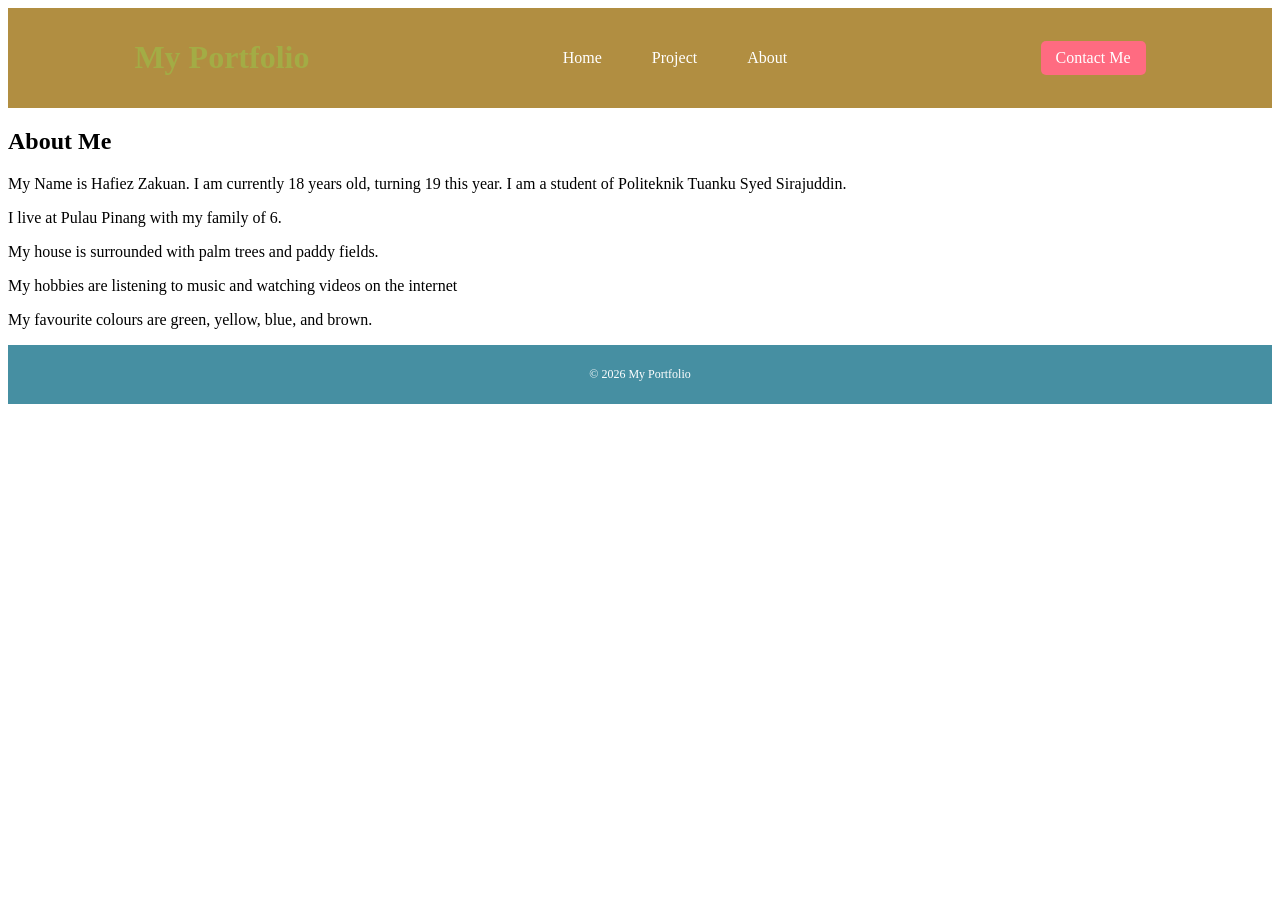
<file: index.html>
<!DOCTYPE html>
<html lang="en">
<head>
    <meta charset="UTF-8">
    <meta name="viewport" content="width=device-width, initial-scale=1.0">
    <title>NoWater</title>
    <link rel="stylesheet" href="styles.css" />
</head>
<body>
    
<div class="header-section">
    <h1>My Portfolio</h1>
    <nav>
        <a href="index.html">Home</a>
        <a href="project.html">Project</a>
        <a href="index.html">About</a>
    </nav>
    <a href="#" class="cta-button">Contact Me</a>
</div>

<div class="my-biograph">
    <h2>About Me</h2>
    <p>My Name is Hafiez Zakuan. I am currently 18 years old, turning 19 this year. I am a student of Politeknik Tuanku Syed Sirajuddin.</p>
    <p>I live at Pulau Pinang with my family of 6.</p>
    <p>My house is surrounded with palm trees and paddy fields.</p>
    <p>My hobbies are listening to music and watching videos on the internet</p>
    <p>My favourite colours are green, yellow, blue, and brown.</p> 
</div>

<div class="sidebar"></div>

<div class="footer-section">
    <p>&copy; 2026 My Portfolio</p>
</div>

</body>
</html>
</file>
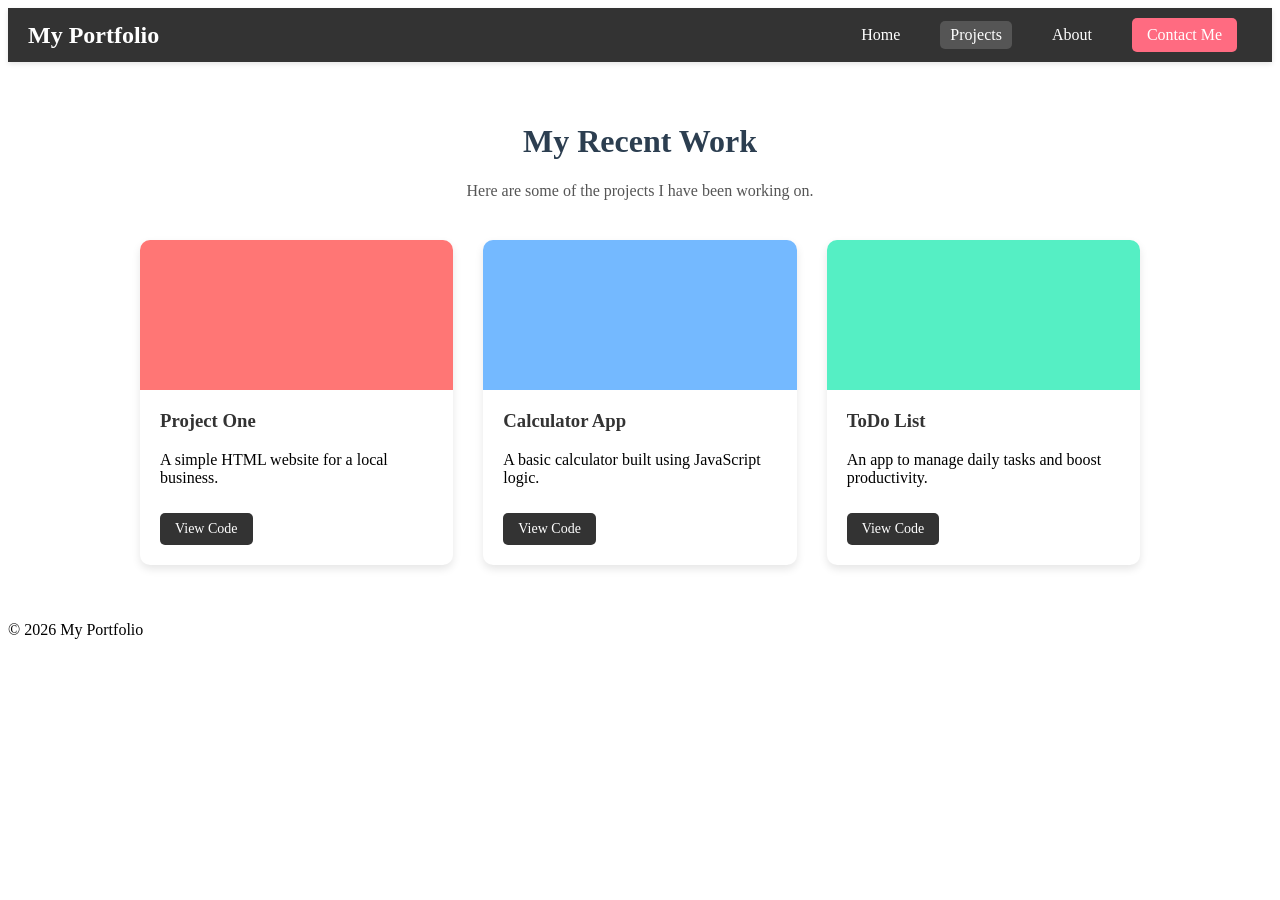
<file: project.html>
<!DOCTYPE html> 
<html lang="en"> 
<head> 
    <meta charset="UTF-8"> 
    <meta name="viewport" content="width=device-width, initial-scale=1.0"> 
    <title>Document</title> 
    <link rel="stylesheet" href="style1.css"> 
</head> 
<body> 
    <header class="navbar"> 
        <div class="logo">My Portfolio</div> 
        <nav> 
            <a href="index.html">Home</a> 
            <a href="projects.html" class="active">Projects</a> 
            <a href="about.html">About</a> 
            <a href="#" class="btn-contact">Contact Me</a> 
        </nav> 
    </header> 
 
    <main class="container"> 
        <h1 class="page-title">My Recent Work</h1> 
        <p class="intro-text">Here are some of the projects I have been working on.</p> 
 
        <div class="project-grid"> 
 
            <div class="card"> 
                <div class="card-image" style="background-color: #ff7675;"></div> <div 
class="card-content"> 
                    <h3>Project One</h3> 
                    <p>A simple HTML website for a local business.</p> 
                    <a href="#" class="btn-small">View Code</a> 
                </div> 
            </div> 
 
            <div class="card"> 
                <div class="card-image" style="background-color: #74b9ff;"></div> 
                <div class="card-content"> 
                    <h3>Calculator App</h3> 
                    <p>A basic calculator built using JavaScript logic.</p> 
                    <a href="#" class="btn-small">View Code</a> 
                </div> 
            </div> 
 
            <div class="card"> 
                <div class="card-image" style="background-color: #55efc4;"></div> 
                <div class="card-content"> 
                    <h3>ToDo List</h3> 
                    <p>An app to manage daily tasks and boost productivity.</p> 
                    <a href="#" class="btn-small">View Code</a> 
                </div> 
            </div> 
 
        </div> 
    </main> 
<footer> 
<p>&copy; 2026 My Portfolio</p> 
</footer> 
</body> 
</html>
</file>
<file: styles.css>
/* Styling the Header */ 
.header-section { 
display: flex;
/* The Magic Line*/
justify-content: space-between; /* Pushes item to opposite ends*/
align-items: center;
padding: 10px 10%;
background-color: #b18e41;
color: rgb(163, 172, 69);
}nav { 
  display: flex; 
  align-items: center; 
} 
 
nav a { 
  color: white; 
  text-decoration: none; 
  margin: 0 15px; 
  padding: 5px 10px; 
  border-radius: 5px; 
transition: background-color 0.3s; 
} 
nav a:hover { 
background-color: #555; 
} 
nav a.active { 
background-color: #555; 
} 

.cta-button { 
background-color: #ff6b81; 
color: white; 
padding: 8px 15px; 
border-radius: 5px; 
text-decoration: none; 
transition: background-color 0.3s; 
} 
.cta-button:hover { 
background-color: #ff4757; 
}


/* Styling the Main Content */ 
.main-content { 
background-color: #3bb858; 
padding: 50px; 
min-height: 200px; /* Gives the middle section some height */ 
} 
/* Styling the Footer */ 
.footer-section { 
background-color: #468fa2; 
color: #ffffff; 
padding: 10px; 
text-align: center; 
font-size: 12px; 
}
</file>
<file: style1.css>
/* Navbar Styles */ 
.navbar { 
  display: flex; 
  justify-content: space-between; 
  align-items: center; 
  background-color: #333; 
  padding: 10px 20px; 
  color: white; 
  box-shadow: 0 2px 5px rgba(0, 0, 0, 0.1); 
} 
 
.logo { 
  font-size: 24px; 
  font-weight: bold; 
  color: white; 
} 
 
nav { 
  display: flex; 
  align-items: center; 
} 
 
nav a { 
  color: white; 
  text-decoration: none; 
  margin: 0 15px; 
  padding: 5px 10px; 
  border-radius: 5px; 
transition: background-color 0.3s; 
} 
nav a:hover { 
background-color: #555; 
} 
nav a.active { 
background-color: #555; 
} 
.btn-contact { 
background-color: #ff6b81; 
color: white; 
padding: 8px 15px; 
border-radius: 5px; 
text-decoration: none; 
transition: background-color 0.3s; 
} 
.btn-contact:hover { 
background-color: #ff4757; 
} 
/* 1. Main Container to give some spacing from sides */ 
.container { 
max-width: 1000px; 
margin: 0 auto; /* Centers the container */ 
padding: 40px 20px; 
} 
.page-title { 
color: #2c3e50; 
text-align: center; 
} 
.intro-text { 
text-align: center; 
margin-bottom: 40px; 
color: #555; 
} 
/* 2. THE GRID SYSTEM (Important!) */ 
.project-grid { 
display: grid; 
/* This command makes it responsive automatically: */ 
grid-template-columns: repeat(auto-fit, minmax(250px, 1fr)); 
gap: 30px; /* Space between boxes */ 
} 
/* 3. THE CARD DESIGN */ 
.card { 
background-color: white; 
border-radius: 10px; /* Rounded corners */ 
box-shadow: 0 4px 8px rgba(0, 0, 0, 0.1); /* Subtle shadow */ 
overflow: hidden; /* Ensures image stays inside rounded corners */ 
transition: transform 0.3s; /* Animation setup */ 
} 
/* Hover Effect: Card floats up when you touch it */ 
.card:hover { 
transform: translateY(-10px); 
} 
/* Fake Image Box (You can replace this with <img> later) */ 
.card-image { 
height: 150px; 
width: 100%; 
} 
.card-content { 
padding: 20px; 
} 
.card-content h3 { 
margin-top: 0; 
color: #333; 
} 
/* Small Button inside the card */ 
.btn-small { 
display: inline-block; 
margin-top: 10px; 
text-decoration: none; 
background-color: #333; 
color: white; 
padding: 8px 15px; 
border-radius: 5px; 
font-size: 14px; 
} 
.btn-small:hover { 
background-color: #555; 
}
</file>
